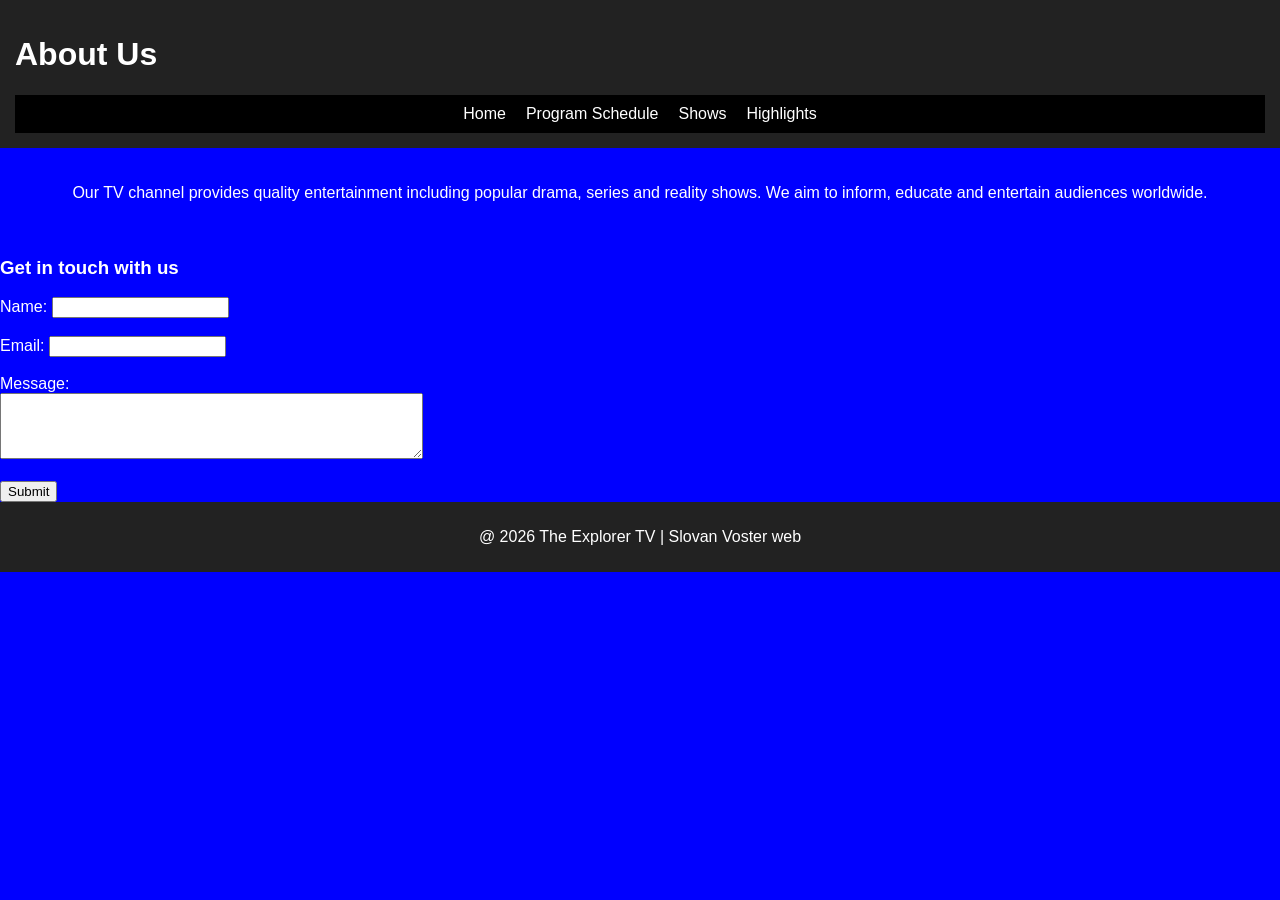
<file: About.html>
<!DOCTYPE html>
<html>
<head>
	<link rel="stylesheet" type="text/css" href="style.css">
	<meta charset="utf-8">
	<meta name="viewport" content="width=device-width, initial-scale=1">
	<title>About</title>
</head>
<body>
	<header>
	<h1>About Us</h1>
	<nav>
		<a href="index.html">Home</a>
		<a href="Schedule.html">Program Schedule</a>
		<a href="Shows.html">Shows</a>
		<a href="highlights.html">Highlights</a>
	</nav>
</header>
<section class="about">
	<p>
		Our TV channel provides quality
		 entertainment including popular drama, series and reality shows.
		  We aim to inform, educate and entertain audiences worldwide.
		</p>
		</section>
		<h3>Get in touch with us</h3>
		<form>
	<label for="name">Name:</label>
	<input type="text" id="name"name="name"><br><br>

	<label for="email">Email:</label>
	<input type="email" id="email" name="email"><br><br>

	<label for="message">Message:</label><br>
	<textarea id="message" name="message" rows="4" cols="50"></textarea><br><br>
	<input type="submit" value="Submit">
</form>

		 
		<footer>
			<p>@ 2026 The Explorer TV | Slovan Voster web</p>
		</footer>


</body>
</html>
</file>
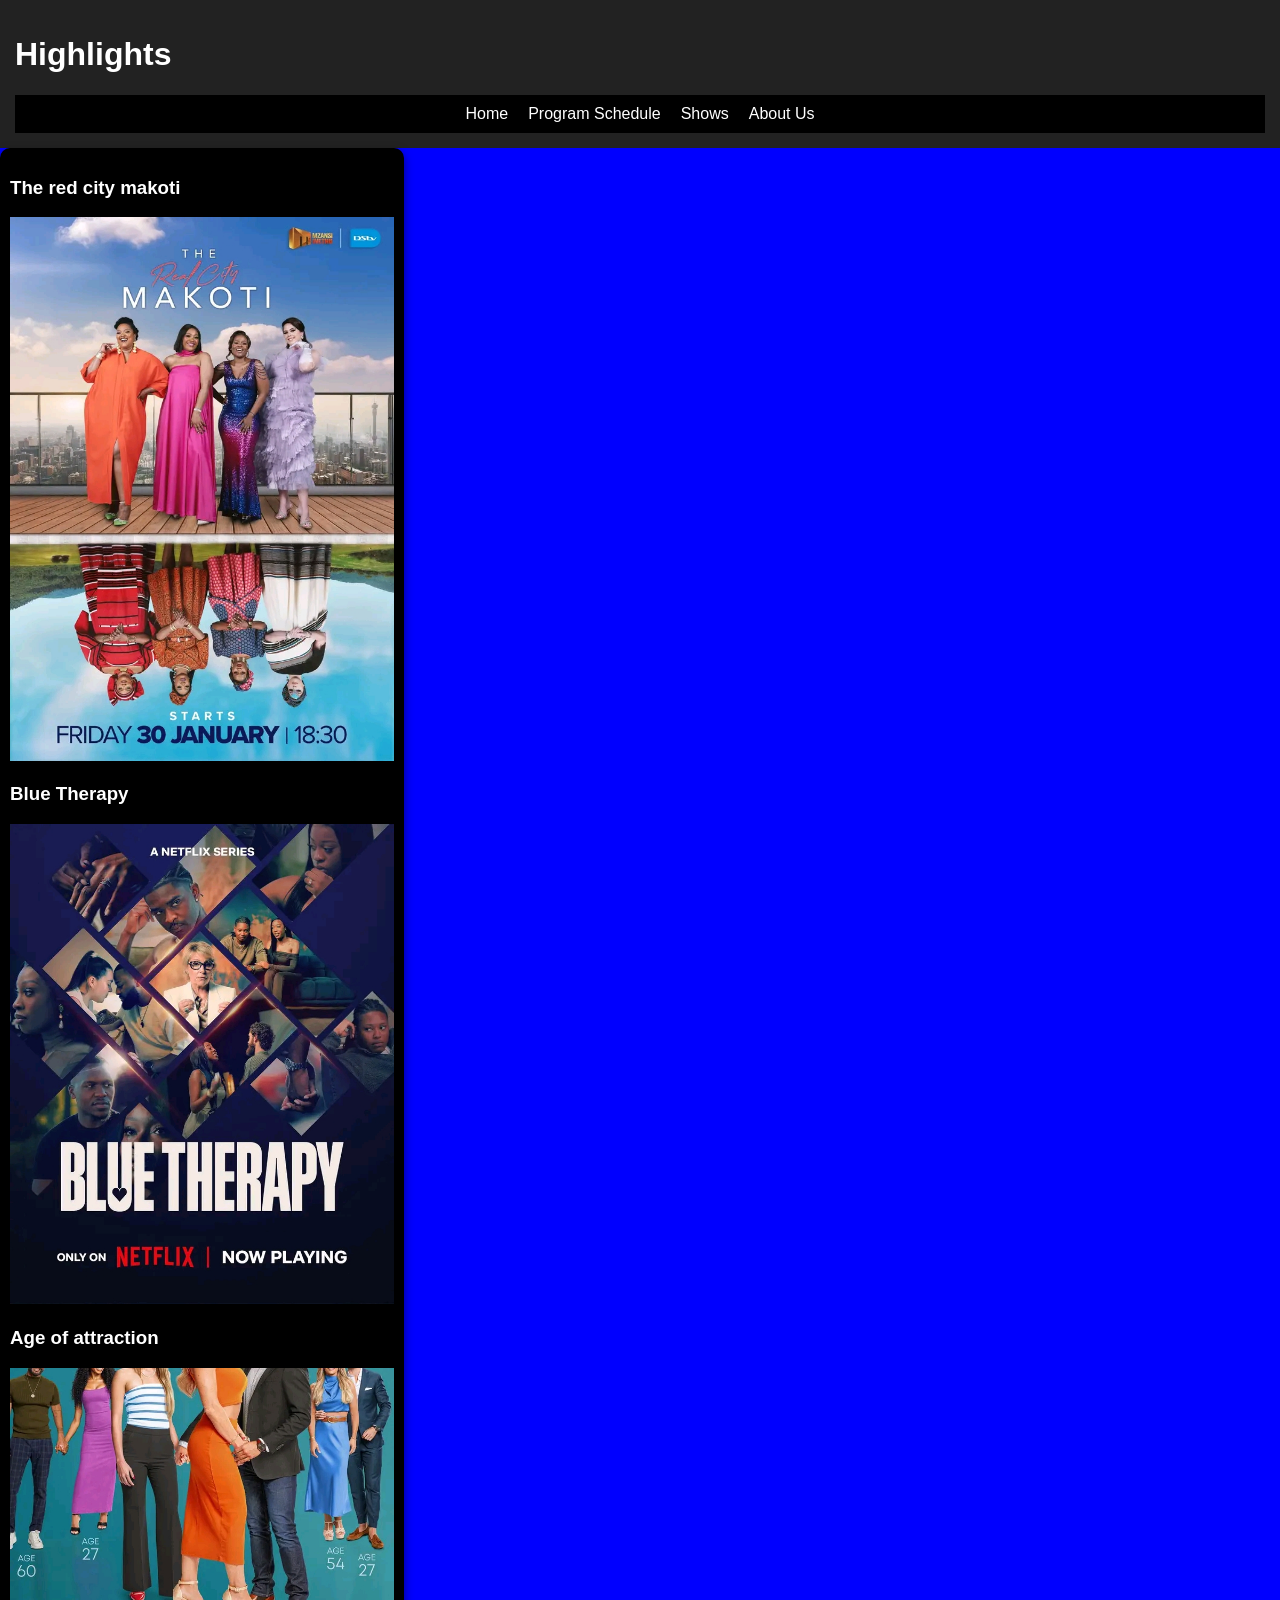
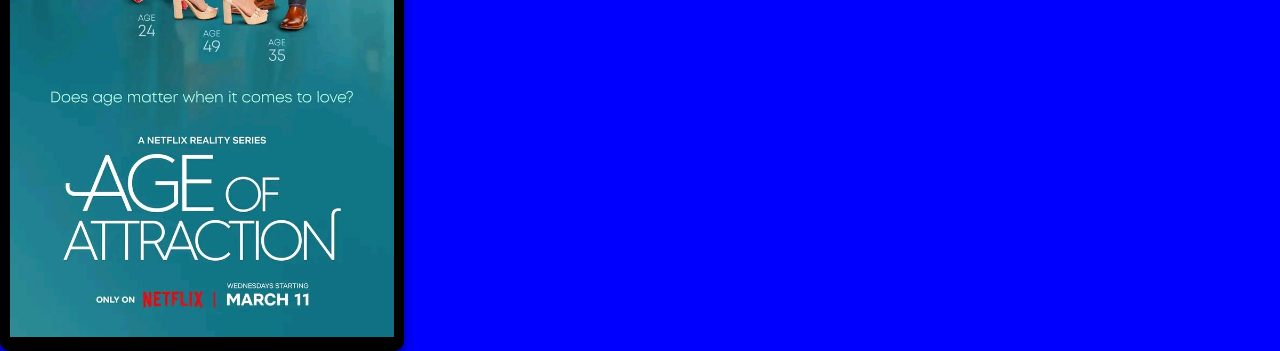
<file: highlights.html>
<!DOCTYPE html>
<html>
<head>
	<link rel="stylesheet" type="text/css" href="style.css">
	<meta charset="utf-8">
	<meta name="viewport" content="width=device-width, initial-scale=1">
	<title>Highlits</title>
</head>
<body>
	<header>
	<h1>Highlights</h1>
	<nav>
		<a href="index.html">Home</a>
		<a href="Schedule.html">Program Schedule</a>
		<a href="Shows.html">Shows</a>
		<a href="About.html">About Us</a>
	</nav>
</header>
<div class="banners">
	<div class="card">
		<h3>The red city makoti</h3>
	<img src="ban 1.jpg">
	<h3>Blue Therapy</h3>
	<img src="ban 2.jpg">
	<h3>Age of attraction</h3>
	<img src="ban 3.jpg">
</div>

</body>
</html>
</file>
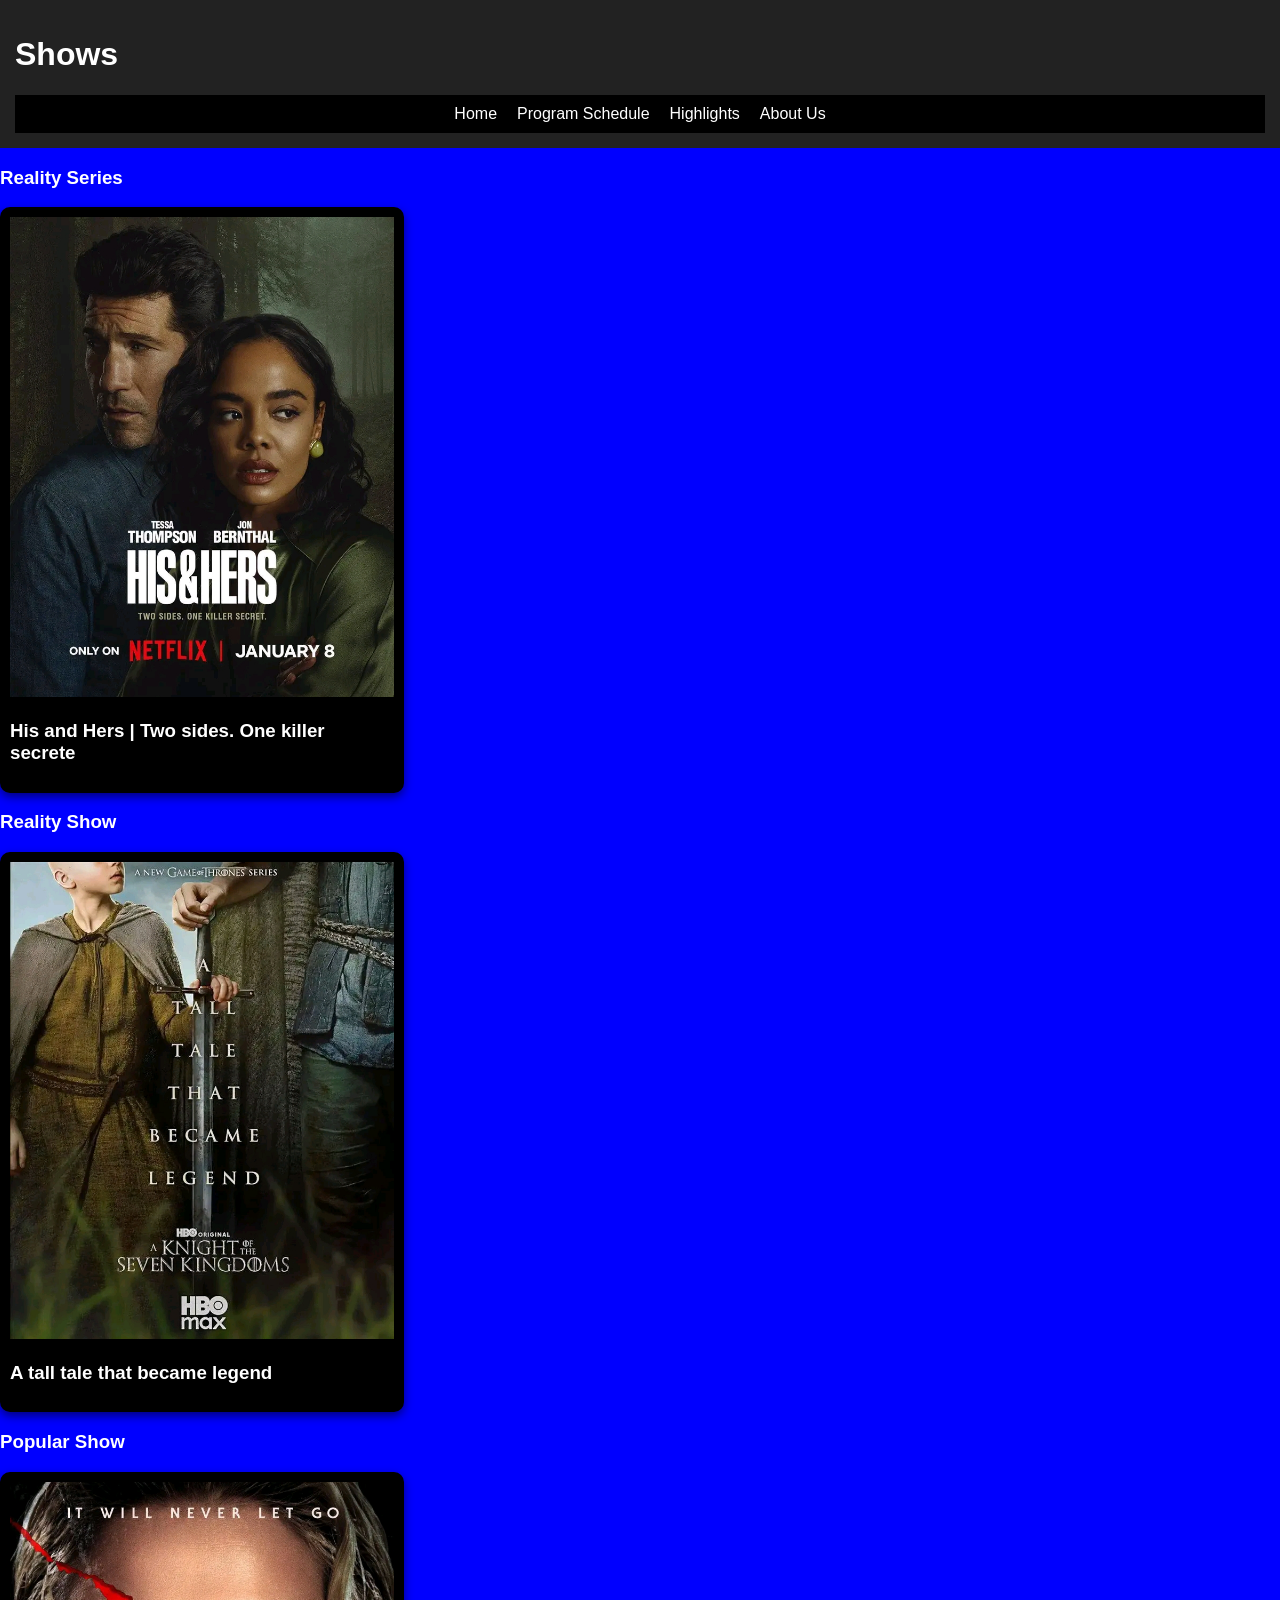
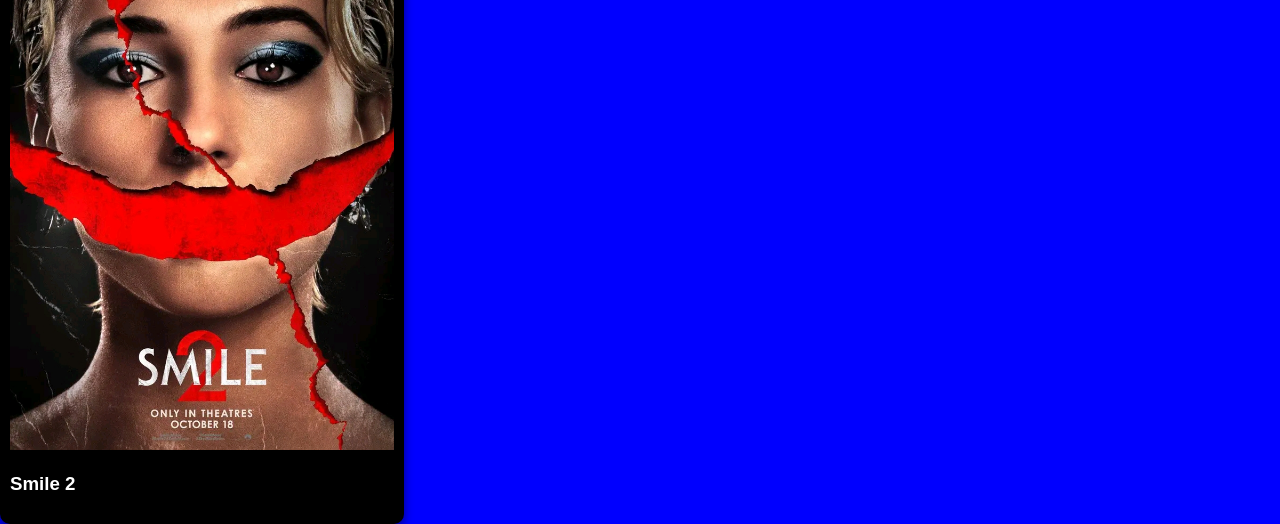
<file: Shows.html>
<!DOCTYPE html>
<html>
<head>
	<link rel="stylesheet" type="text/css" href="style.css">
	<meta charset="utf-8">
	<meta name="viewport" content="width=device-width, initial-scale=1">
	<title>Shows</title>
</head>
<body>
	<header>
	<h1>Shows</h1>
	<nav>
		<a href="index.html">Home</a>
		<a href="Schedule.html">Program Schedule</a>
		<a href="highlights.html">Highlights</a>
		<a href="About.html">About Us</a>
	</nav>
</header>
<div class="Shows">
	<h3>Reality Series</h3>
	<div class="card">
		<img src="THE TWO.jpg">
		<h3>His and Hers | Two sides. One killer secrete</h3>
		
	</div>
	<h3>Reality Show</h3>
	<div class="card">
		<img src="GAMES.jpg">
		<h3>A tall tale that became legend</h3>
	</div>
	<h3>Popular Show</h3>
	<div class="card">
		<img src="smile.jpg">
		<h3>Smile 2</h3>
	</div>
</div>


</body>
</html>
</file>
<file: style.css>
body{font-family: arial; 
margin: 0;
background: blue;
color: white;}
button{background: skyblue; color: white; padding: 10px 20px; border: none;}

.card{background: #1a1a1a; border-radius: 10px; box-shadow: 0 4px 10px rgba(0, 0, 0, 0.5);}

h3{color: white;}

header{background: #222; color: white;
padding: 15px; 
text-align: margin-left;}

nav{display: flex;
justify-content: center; background: black;}


nav a{color: white; margin: 10px; 
text-decoration: none;}

nav a:hover{color: blue;}

.hero{background: url(night.jpg); color: white;
padding: 60px; 
text-align: center;}

.video-section{width: 45%; margin: 10px;}

table, th, td{padding: 45px; background-color: black; width: 30%}

th,td{padding: 44px;
text-align: center;}

.shows{display: flex; justify-content: space-around;
margin: 20px;}

.card{background: black;
padding: 10px;
width: 30%;}

.card img{width: 100%;}

.banner img{width: 30%; margin: 10px;}

.hero{padding: 20px; text-align:
 margin-left;}

.about{padding: 20px;
text-align: center;}

footer{text-align: center; padding: 10px;
background: #222; color: white:}
</file>
